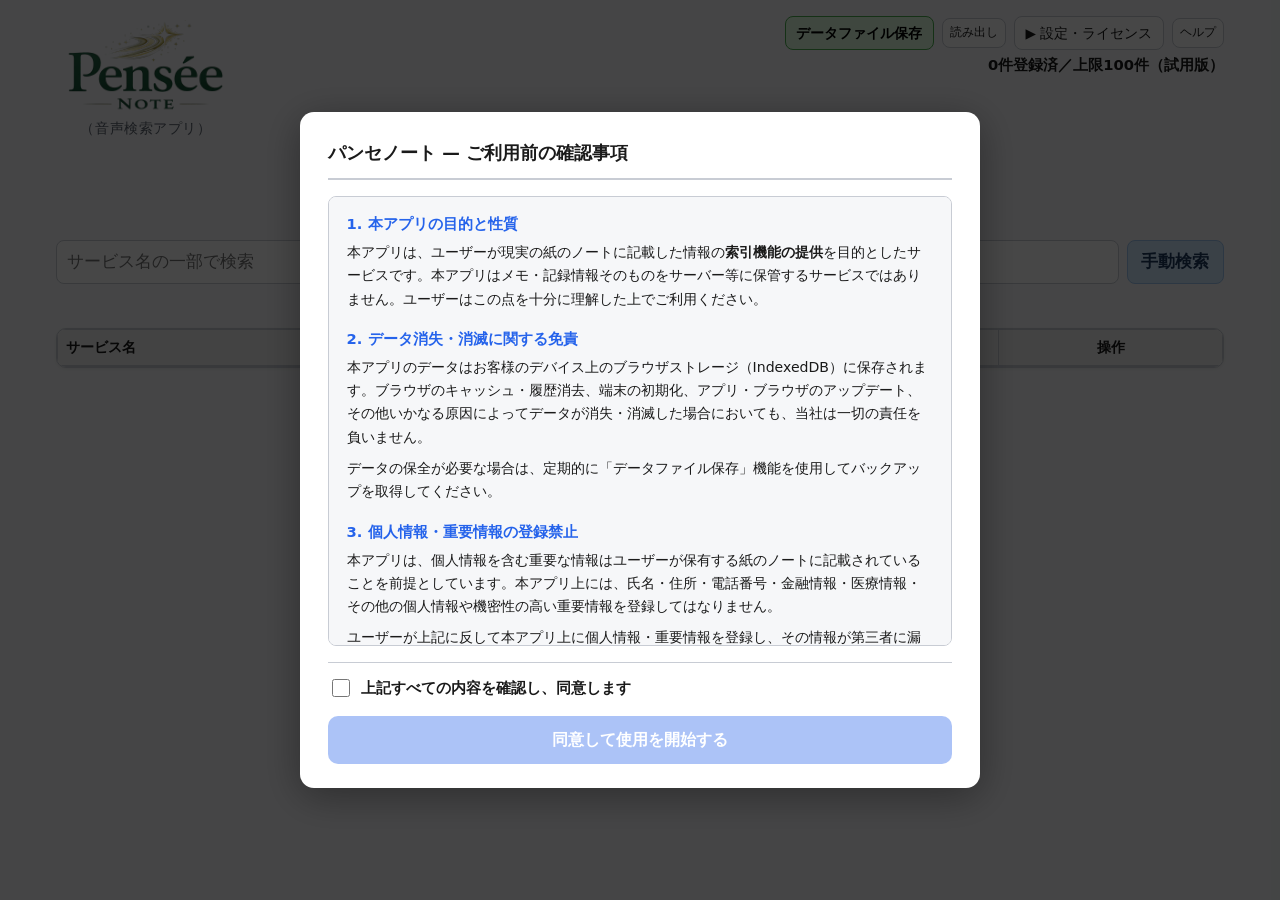
<file: index.html>
<!DOCTYPE html>
<html lang="ja">
  <head>
    <meta charset="utf-8" />
    <meta name="viewport" content="width=device-width, initial-scale=1" />
    <title>パンセノート — 音声検索アプリ</title>
    <meta
      name="description"
      content="紙ノートに書いた情報の索引を、音声と手入力で登録・検索します。"
    />
    <meta name="theme-color" content="#115e59" />
    <meta name="mobile-web-app-capable" content="yes" />
    <meta name="apple-mobile-web-app-capable" content="yes" />
    <meta name="apple-mobile-web-app-status-bar-style" content="default" />
    <meta name="apple-mobile-web-app-title" content="パンセノート" />
    <link rel="manifest" href="./manifest.webmanifest" />
    <link rel="icon" href="./img/icons/icon-192.png" sizes="192x192" />
    <link rel="apple-touch-icon" href="./img/icons/apple-touch-icon.png" />
    <link rel="stylesheet" href="css/app.css" />
  </head>
  <body>
    <div class="app-wrap">
      <input
        type="file"
        id="import-file"
        class="sr-only"
        accept="application/json,.json,application/zip,.zip"
        aria-hidden="true"
      />
      <input
        type="file"
        id="photo-file"
        class="sr-only"
        accept="image/*"
        aria-hidden="true"
      />

      <header class="app-header">
        <!-- 上段: ロゴ（左）＋ボタン群（右） -->
        <div class="header-top-row">
          <div class="app-logo-block">
            <img src="img/logo.svg" alt="パンセノート" class="app-logo" />
            <!-- PC用副題（ロゴ中央揃え） -->
            <p class="subtitle subtitle-desktop">（音声検索アプリ）</p>
          </div>
          <div class="header-right-block">
            <div class="header-data-actions">
              <button type="button" id="btn-export" class="sm-header btn-action-green">
                <span class="lbl-wide">データファイル保存</span><span class="lbl-narrow">データ保存</span>
              </button>
              <button type="button" id="btn-import-trigger" class="sm-header btn-header-import">
                <span class="lbl-wide">読み出し</span><span class="lbl-narrow">読出</span>
              </button>
              <span class="hdr-break" aria-hidden="true"></span>
              <div class="header-secondary-actions">
                <button type="button" id="btn-settings-toggle" class="sm-header">
                  ▶ 設定・ライセンス
                </button>
                <button type="button" id="btn-help" class="sm-header btn-header-import">
                  <span class="lbl-wide">ヘルプ</span><span class="lbl-narrow">ヘルプ</span>
                </button>
              </div>
            </div>
            <!-- PC用件数情報（ボタン下・右寄せ） -->
            <p class="plan-summary plan-summary-pc" id="plan-summary-line" aria-live="polite"></p>
          </div>
        </div>

        <!-- 副題＋件数情報行（タブレット・スマホ用） -->
        <div class="header-sub-row">
          <p class="subtitle subtitle-sp">（音声検索アプリ）</p>
          <p class="plan-summary plan-summary-sp" id="plan-summary-line-sp" aria-live="polite"></p>
        </div>

        <!-- 音声ボタン行（中央配置、ヘッダー最下部） -->
        <div class="voice-row">
          <button
            type="button"
            id="btn-voice-search"
            class="voice-lg voice-btn voice-btn-search"
          >
            <span class="voice-btn-inner">
              <span class="voice-btn-title-row">
                <span class="voice-btn-mic" aria-hidden="true">
                  <svg xmlns="http://www.w3.org/2000/svg" width="22" height="22" viewBox="0 0 24 24" fill="currentColor" focusable="false">
                    <path d="M12 14c1.66 0 3-1.34 3-3V5c0-1.66-1.34-3-3-3S9 3.34 9 5v6c0 1.66 1.34 3 3 3zm5-3c0 2.76-2.24 5-5 5s-5-2.24-5-5H5c0 3.53 2.61 6.43 6 6.92V21h2v-3.08c3.39-.49 6-3.39 6-6.92h-2z"/>
                  </svg>
                </span>
                <span class="voice-btn-title">音声検索</span>
              </span>
              <span class="voice-btn-sub">（サービス名の一部）</span>
            </span>
          </button>
          <button
            type="button"
            id="btn-voice-register"
            class="voice-lg voice-btn voice-btn-register"
          >
            <span class="voice-btn-inner">
              <span class="voice-btn-title-row">
                <span class="voice-btn-mic" aria-hidden="true">
                  <svg xmlns="http://www.w3.org/2000/svg" width="22" height="22" viewBox="0 0 24 24" fill="currentColor" focusable="false">
                    <path d="M12 14c1.66 0 3-1.34 3-3V5c0-1.66-1.34-3-3-3S9 3.34 9 5v6c0 1.66 1.34 3 3 3zm5-3c0 2.76-2.24 5-5 5s-5-2.24-5-5H5c0 3.53 2.61 6.43 6 6.92V21h2v-3.08c3.39-.49 6-3.39 6-6.92h-2z"/>
                  </svg>
                </span>
                <span class="voice-btn-title" id="voice-register-title">音声登録</span>
              </span>
              <span class="voice-btn-sub" id="voice-register-sub-primary">（サービス名）</span>
              <span class="voice-btn-sub" id="voice-register-sub-secondary">又は（●冊●頁・名前）</span>
            </span>
          </button>
        </div>
      </header>

      <div
        id="license-warning-banner"
        class="license-warning-banner"
        role="status"
        hidden
      ></div>

      <!-- メイン表示エリア（設定展開時は非表示） -->
      <div id="main-section">
        <div id="entry-limit-warning-inline" class="inline-warning" role="status" hidden></div>

        <div class="search-row">
          <label class="sr-only" for="manual-search">手動検索</label>
          <input
            type="search"
            id="manual-search"
            placeholder="サービス名の一部で検索"
            autocomplete="off"
          />
          <button type="button" id="btn-search" class="btn-action-green">
            手動検索
          </button>
        </div>
        <div id="search-meta" class="search-meta" aria-live="polite"></div>

        <div class="table-wrap">
          <table class="entries-table">
            <colgroup>
              <col class="col-title" />
              <col class="col-booknum" />
              <col class="col-actions" />
            </colgroup>
            <thead>
              <tr>
                <th scope="col" class="th-title">サービス名</th>
                <th scope="col" class="th-booknum">冊・頁</th>
                <th scope="col" class="th-actions">操作</th>
              </tr>
            </thead>
            <tbody id="entries-body"></tbody>
          </table>
        </div>
      </div>

      <!-- 設定・ライセンスパネル（設定ボタン押下時のみ表示） -->
      <div id="settings-panel" class="settings-panel" hidden>
        <div class="settings-panel-title">▼ 設定・ライセンス</div>
        <div class="settings-body">
          <div class="user-settings-section plan-up-section">
            <p class="user-settings-title">プランアップする</p>
            <div class="settings-action-row plan-up-action-row">
              <a
                href="https://hca02673-beep.github.io/#pricing"
                target="_blank"
                rel="noopener noreferrer"
                id="btn-plan-up"
                class="settings-link-button"
              >
                ▶ プランアップする
              </a>
              <p class="plan-up-note">・プランアップページに移ります。</p>
            </div>
            <div class="license-form">
              <label for="license-key-input">ライセンスキー <span id="license-activate-status" class="license-activate-status" hidden>ただいま認証中です。</span></label>
              <div class="license-form-row">
                <input
                  type="text"
                  id="license-key-input"
                  class="license-key-input"
                  placeholder="PN1-XXXX-XXXX-XXXX"
                  autocomplete="off"
                  spellcheck="false"
                />
                <button type="button" id="btn-license-activate" class="settings-license-btn">
                  認証する
                </button>
              </div>
            </div>
          </div>
          <div class="user-settings-section">
            <p class="user-settings-title">ユーザー設定</p>
            <label class="settings-check-row" for="setting-prefer-manual-register">
              <input type="checkbox" id="setting-prefer-manual-register" />
              <span>音声登録を使用しない（手動登録を使用する）</span>
            </label>
            <label class="settings-field-label" for="setting-speech-timeout">
              音声認識タイムアウト
            </label>
            <select id="setting-speech-timeout" class="settings-select">
              <option value="5000">5秒</option>
              <option value="10000">10秒</option>
            </select>
            <label class="settings-field-label settings-field-label-transfer" for="btn-device-transfer">
              他の端末とデータを受け渡しする
            </label>
            <div class="settings-action-row transfer-action-row">
              <button type="button" id="btn-device-transfer" class="settings-link-button">
                ▶ 他の端末とデータを受け渡しする
              </button>
            </div>
          </div>

          <hr class="settings-divider" />
          <button type="button" class="voice-log-toggle-btn" id="internal-settings-toggle-btn">▶ 内部情報・診断</button>
          <div class="voice-log-body" id="internal-settings-body" hidden>
            <p id="license-api-url-hint" class="settings-hint"></p>
            <p id="license-api-diagnostics" class="settings-hint" aria-live="polite"></p>
            <ul class="license-meta">
              <li>
                プラン: <span id="license-plan-detail">—</span>
              </li>
              <li>認証状態: <span id="license-status-label">—</span></li>
              <li>初回認証日時: <span id="license-activated-at">—</span></li>
              <li>最終サーバー確認: <span id="license-last-checked">—</span></li>
              <li>次回確認予定: <span id="license-next-check">—</span></li>
              <li>最終データ保存日時: <span id="last-backup-label">—</span></li>
              <li>最終保存ファイル: <span id="last-backup-path-label">—</span></li>
              <li>最終データ読込日時: <span id="last-import-at-label">—</span></li>
              <li>最終読込ファイル: <span id="last-import-path-label">—</span></li>
              <li>未保存の変更件数: <span id="unsaved-change-count-label">—</span></li>
              <li>最終保存推奨表示: <span id="last-backup-recommend-label">—</span></li>
              <li>利用規約同意日時: <span id="terms-accepted-at-label">—</span></li>
              <li>アプリセルフID: <span id="app-self-id-label">—</span></li>
              <li>利用回数: <span id="app-launch-count-label">—</span></li>
              <li>検索実施回数: <span id="search-count-label">—</span></li>
              <li>登録実施回数: <span id="register-count-label">—</span></li>
              <li>最終利用状況送信: <span id="last-usage-sent-at-label">—</span></li>
              <li>アプリ版: <span id="app-version-label">—</span> <span id="app-build-label" style="font-size:0.85em;color:var(--muted)"></span></li>
              <li>現在認識している表示領域: <span id="viewport-size-label">—</span></li>
            </ul>
            <div class="license-meta-action-row">
              <button type="button" id="btn-force-refresh" class="settings-license-btn">
                最新版を読み込み直す
              </button>
            </div>
          </div>

          <!-- 直近音声認識ログ（確認用） -->
          <hr class="settings-divider" />
          <button type="button" class="voice-log-toggle-btn" id="voice-log-toggle-btn">▶ 直近音声認識ログ（確認用）</button>
          <div class="voice-log-body" id="voice-log-body" hidden>
            <p class="settings-lead">音声検索・音声登録の直近10件について、生の認識結果と検索/解析結果を表示します。音声認識不調時の確認に使えます。</p>
            <div class="voice-log-actions">
              <button type="button" id="btn-voice-log-clear">ログを消去</button>
            </div>
            <div id="voice-log-list" class="voice-log-list" aria-live="polite"></div>
          </div>
        </div>
      </div>
    </div>

    <div
      id="orientation-lock-overlay"
      class="orientation-lock-overlay"
      hidden
      aria-modal="true"
      role="dialog"
      aria-labelledby="orientation-lock-title"
    >
      <div class="orientation-lock-box" role="document">
        <h2 id="orientation-lock-title" class="orientation-lock-title">縦向きでご利用ください</h2>
        <p class="orientation-lock-text">このアプリは縦固定です。端末を縦向きに戻してください。</p>
      </div>
    </div>

    <!-- 規約承認モーダル（未承認時のみ表示） -->
    <div id="terms-modal" class="terms-overlay" hidden aria-modal="true" role="dialog" aria-labelledby="terms-title">
      <div class="terms-box">
        <h2 id="terms-title" class="terms-title">パンセノート — ご利用前の確認事項</h2>
        <div class="terms-scroll" tabindex="0">

          <section class="terms-section">
            <h3>1. 本アプリの目的と性質</h3>
            <p>本アプリは、ユーザーが現実の紙のノートに記載した情報の<strong>索引機能の提供</strong>を目的としたサービスです。本アプリはメモ・記録情報そのものをサーバー等に保管するサービスではありません。ユーザーはこの点を十分に理解した上でご利用ください。</p>
          </section>

          <section class="terms-section">
            <h3>2. データ消失・消滅に関する免責</h3>
            <p>本アプリのデータはお客様のデバイス上のブラウザストレージ（IndexedDB）に保存されます。ブラウザのキャッシュ・履歴消去、端末の初期化、アプリ・ブラウザのアップデート、その他いかなる原因によってデータが消失・消滅した場合においても、当社は一切の責任を負いません。</p>
            <p>データの保全が必要な場合は、定期的に「データファイル保存」機能を使用してバックアップを取得してください。</p>
          </section>

          <section class="terms-section">
            <h3>3. 個人情報・重要情報の登録禁止</h3>
            <p>本アプリは、個人情報を含む重要な情報はユーザーが保有する紙のノートに記載されていることを前提としています。本アプリ上には、氏名・住所・電話番号・金融情報・医療情報・その他の個人情報や機密性の高い重要情報を登録してはなりません。</p>
            <p>ユーザーが上記に反して本アプリ上に個人情報・重要情報を登録し、その情報が第三者に漏洩した場合においても、当社は一切の責任を負いません。</p>
          </section>

          <section class="terms-section">
            <h3>4. 外部サービスとの通信</h3>
            <p>本アプリはライセンス認証および利用状況確認のため、インターネット経由で Google Apps Script と通信します。送信される情報には、ライセンスキー、アプリバージョン、端末識別の参考情報、利用規約同意日時、アプリセルフID、起動回数、検索回数、登録回数等の利用統計が含まれます。</p>
            <p>本文・メモ等の登録データそのものは送信対象に含めません。ただし、機密情報・個人情報は本アプリへ登録しない前提でご利用ください。</p>
          </section>

          <section class="terms-section">
            <h3>5. 動作環境の保証</h3>
            <p>本アプリはブラウザ上で動作するWebアプリケーションです。ブラウザの種類・バージョン・OS・デバイス環境によっては、一部機能（音声認識等）が正常に動作しない場合があります。当社は特定の環境での動作を保証しません。</p>
          </section>

          <section class="terms-section">
            <h3>6. サービスの変更・中断・終了</h3>
            <p>当社は、ユーザーへの事前通知なく、本アプリの機能の変更・追加・削除、およびサービスの中断・終了を行う場合があります。これにより生じたいかなる損害についても、当社は責任を負いません。</p>
          </section>

          <section class="terms-section">
            <h3>7. 本規約の改訂</h3>
            <p>当社は必要に応じて本規約を改訂することがあります。改訂が行われた場合、次回のアプリ起動時に改めて確認・同意を求めます。改訂後も本アプリを継続してご利用になる場合は、改訂後の規約に同意したものとみなします。</p>
          </section>

        </div><!-- /.terms-scroll -->

        <div class="terms-agree-row">
          <label class="terms-agree-label">
            <input type="checkbox" id="terms-agree-check" />
            <span>上記すべての内容を確認し、同意します</span>
          </label>
        </div>
        <button type="button" id="btn-terms-agree" class="terms-agree-btn" disabled>
          同意して使用を開始する
        </button>
      </div>
    </div><!-- /#terms-modal -->

    <div id="app-dialog" class="app-dialog-overlay" hidden aria-modal="true" role="dialog" aria-labelledby="app-dialog-message">
      <div class="app-dialog-box" role="document">
        <button type="button" id="app-dialog-close" class="mobile-edit-close-btn app-dialog-close-btn" aria-label="閉じる" hidden>✕</button>
        <p id="app-dialog-message" class="app-dialog-message"></p>
        <p id="app-dialog-detail" class="app-dialog-detail" hidden></p>
        <div id="app-dialog-sections" class="app-dialog-sections" hidden></div>
        <div class="app-dialog-actions">
          <button type="button" id="app-dialog-cancel" class="app-dialog-btn app-dialog-btn-secondary">キャンセル</button>
          <button type="button" id="app-dialog-ok" class="app-dialog-btn app-dialog-btn-primary">OK</button>
        </div>
      </div>
    </div><!-- /#app-dialog -->

    <div id="import-confirm-dialog" class="app-dialog-overlay" hidden aria-modal="true" role="dialog" aria-labelledby="import-confirm-title">
      <div class="app-dialog-box import-confirm-box" role="document">
        <h2 id="import-confirm-title" class="import-confirm-title">バックアップファイルを読み込みますか？</h2>
        <dl class="import-confirm-meta">
          <div class="import-confirm-meta-row">
            <dt>ファイル名</dt>
            <dd id="import-confirm-file-name">-</dd>
          </div>
          <div class="import-confirm-meta-row">
            <dt>登録データ件数</dt>
            <dd id="import-confirm-item-count">0件</dd>
          </div>
        </dl>
        <div id="import-confirm-mode-wrap" class="import-confirm-mode-wrap" hidden>
          <p class="import-confirm-mode-title">現在のパンセノートに登録データがあります。読み込み方法を選択してください。</p>
          <label class="import-confirm-option">
            <input type="radio" name="import-confirm-mode" value="append" checked />
            <span>追加して読み込む</span>
          </label>
          <label class="import-confirm-option">
            <input type="radio" name="import-confirm-mode" value="replace" />
            <span>既存データを破棄して上書きする</span>
          </label>
        </div>
        <p id="import-confirm-note" class="app-dialog-detail" hidden></p>
        <div class="app-dialog-actions">
          <button type="button" id="import-confirm-cancel" class="app-dialog-btn app-dialog-btn-secondary">キャンセル</button>
          <button type="button" id="import-confirm-ok" class="app-dialog-btn app-dialog-btn-primary">読み込む</button>
        </div>
      </div>
    </div><!-- /#import-confirm-dialog -->

    <div id="photo-viewer-overlay" class="photo-viewer-overlay" hidden aria-modal="true" role="dialog" aria-labelledby="photo-viewer-title">
      <div class="photo-viewer-box" role="document">
        <div class="photo-viewer-header">
          <h2 id="photo-viewer-title" class="photo-viewer-title">登録写真</h2>
          <button type="button" id="photo-viewer-close" class="app-dialog-btn app-dialog-btn-secondary">閉じる</button>
        </div>
        <div class="photo-viewer-body">
          <img id="photo-viewer-image" class="photo-viewer-image" alt="登録写真" />
        </div>
      </div>
    </div><!-- /#photo-viewer-overlay -->

    <div id="mobile-edit-sheet-overlay" class="mobile-edit-sheet-overlay" hidden aria-modal="true" role="dialog" aria-labelledby="mobile-edit-sheet-title">
      <div id="mobile-edit-sheet" class="mobile-edit-sheet" role="document">
        <div class="mobile-edit-sheet-header">
          <h2 id="mobile-edit-sheet-title" class="mobile-edit-sheet-title">データ編集</h2>
          <button type="button" id="mobile-edit-close" class="mobile-edit-close-btn" aria-label="閉じる">✕</button>
        </div>
        <div class="mobile-edit-sheet-body">
          <label class="mobile-edit-field">
            <span>サービス名</span>
            <textarea id="mobile-edit-title" rows="2" maxlength="100" placeholder="情報を入力（サービス名空欄のデータ登録はできません）..."></textarea>
          </label>
          <div class="mobile-edit-bookpage-row">
            <label class="mobile-edit-field">
              <span>冊目</span>
              <input type="text" id="mobile-edit-book" inputmode="numeric" maxlength="3" />
            </label>
            <label class="mobile-edit-field">
              <span>ページ</span>
              <input type="text" id="mobile-edit-page" inputmode="numeric" maxlength="3" />
            </label>
          </div>
          <div class="mobile-edit-field memo-photo-field">
            <span>メモ</span>
            <div class="memo-photo-layout">
              <textarea id="mobile-edit-memo" class="memo-photo-textarea" rows="5" maxlength="500" placeholder="メモを入力（登録ボタンで確定）..."></textarea>
              <div id="mobile-edit-photo-slot" hidden></div>
            </div>
          </div>
        </div>
        <div class="mobile-edit-sheet-actions">
          <button type="button" id="mobile-edit-ai" class="app-dialog-btn app-dialog-btn-secondary">AIで調べる</button>
          <button type="button" id="mobile-edit-save" class="app-dialog-btn app-dialog-btn-primary">登録</button>
          <button type="button" id="mobile-edit-delete" class="app-dialog-btn app-dialog-btn-danger">削除</button>
        </div>
      </div>
    </div><!-- /#mobile-edit-sheet -->

    <div id="ai-lookup-overlay" class="ai-lookup-overlay" hidden aria-modal="true" role="dialog" aria-labelledby="ai-lookup-title">
      <div class="ai-lookup-dialog" role="document">
        <div class="ai-lookup-header">
          <h2 id="ai-lookup-title" class="ai-lookup-title">AIで調べる</h2>
          <button type="button" id="ai-lookup-close" class="mobile-edit-close-btn" aria-label="閉じる">✕</button>
        </div>
        <div class="ai-lookup-body">
          <label class="ai-lookup-field">
            <span>検索結果</span>
            <textarea id="ai-lookup-base-text" rows="3" maxlength="1000" placeholder="検索結果を入力"></textarea>
          </label>
          <label class="ai-lookup-field">
            <span>調べたい内容の種類</span>
            <select id="ai-lookup-category"></select>
          </label>
          <label class="ai-lookup-field">
            <span>定型文</span>
            <select id="ai-lookup-template"></select>
          </label>
          <label class="ai-lookup-field">
            <span>知りたいこと</span>
            <textarea id="ai-lookup-user-text" rows="3" maxlength="500" placeholder=""></textarea>
          </label>
        </div>
        <div class="ai-lookup-actions">
          <button type="button" id="ai-lookup-search" class="app-dialog-btn app-dialog-btn-primary">AIで調べる（外部ブラウザでの検索画面に移ります）</button>
        </div>
      </div>
    </div><!-- /#ai-lookup-overlay -->

    <div id="device-transfer-overlay" class="device-transfer-overlay" hidden aria-modal="true" role="dialog" aria-labelledby="device-transfer-title">
      <div class="device-transfer-dialog" role="document">
        <div class="device-transfer-header">
          <h2 id="device-transfer-title" class="device-transfer-title">他の端末とデータを受け渡しする</h2>
          <button type="button" id="device-transfer-close" class="mobile-edit-close-btn" aria-label="閉じる">✕</button>
        </div>
        <div class="device-transfer-body">
          <p class="device-transfer-lead">
            最上部のボタンを使って保存したデータファイルを、他の端末で読み出せば、他の端末との間で、登録データを共有することが出来ます。<br />
            他の端末への保存データファイルの受け渡し方が解らない方は、以下の手順に従って、データファイルの送受信を試みてください。
          </p>
          <p class="device-transfer-lead">
            Windows・Androidスマホ・タブレット同士、または iPhone・iPad・Mac 同士でのファイル受け渡しを案内します。<br />
            Android・WindowsではQuick Share、iPhone・iPad・MacではAirDropを使います。
          </p>

          <div class="device-transfer-case-block">
            <p class="device-transfer-case-title">今から行う作業を選んでください。</p>
            <div class="device-transfer-case-tabs device-transfer-mode-tabs" role="tablist" aria-label="送受信の選択">
              <button type="button" class="device-transfer-case-tab" id="device-transfer-mode-send" data-transfer-mode="send" role="tab" aria-selected="false">
                データファイルを送る
              </button>
              <button type="button" class="device-transfer-case-tab" id="device-transfer-mode-receive" data-transfer-mode="receive" role="tab" aria-selected="false">
                データファイルを受け取る
              </button>
            </div>
          </div>

          <div class="device-transfer-case-block">
            <p class="device-transfer-case-title">現在、ご使用中の端末を選んでください。</p>
            <div class="device-transfer-case-tabs device-transfer-device-tabs" role="tablist" aria-label="端末の選択">
              <button type="button" class="device-transfer-case-tab" id="device-transfer-device-android" data-transfer-device="android" role="tab" aria-selected="false">
                Androidスマホ・タブレット
              </button>
              <button type="button" class="device-transfer-case-tab" id="device-transfer-device-windows" data-transfer-device="windows" role="tab" aria-selected="false">
                Windows 機器
              </button>
              <button type="button" class="device-transfer-case-tab" id="device-transfer-device-iphoneipad" data-transfer-device="iphoneipad" role="tab" aria-selected="false">
                iPhone・iPad
              </button>
              <button type="button" class="device-transfer-case-tab" id="device-transfer-device-mac" data-transfer-device="mac" role="tab" aria-selected="false">
                Mac
              </button>
            </div>
            <div class="device-transfer-case-panel" id="device-transfer-case-panel" role="tabpanel">
              <h3 id="device-transfer-case-panel-title" class="device-transfer-case-panel-title">送受信と端末を選んでください</h3>
              <p id="device-transfer-case-panel-text" class="device-transfer-case-panel-text"></p>
            </div>
          </div>

          <div class="device-transfer-actions">
            <button type="button" id="device-transfer-run" class="app-dialog-btn device-transfer-main-btn" disabled>
              この内容で進む
            </button>
            <button type="button" id="device-transfer-ai" class="app-dialog-btn btn-action-ai" disabled>
              うまくいかない時は AIで調べる
            </button>
          </div>

          <div id="device-transfer-result" class="device-transfer-result" hidden>
            <p class="device-transfer-result-title">今回送るファイル</p>
            <dl class="device-transfer-result-meta">
              <div class="device-transfer-result-row">
                <dt>ファイル名</dt>
                <dd id="device-transfer-result-name">—</dd>
              </div>
              <div class="device-transfer-result-row">
                <dt>保存場所</dt>
                <dd id="device-transfer-result-location">—</dd>
              </div>
              <div class="device-transfer-result-row">
                <dt>作成日時</dt>
                <dd id="device-transfer-result-created-at">—</dd>
              </div>
              <div class="device-transfer-result-row">
                <dt>次の操作</dt>
                <dd id="device-transfer-result-next-step">—</dd>
              </div>
            </dl>
          </div>

          <p class="device-transfer-caution">
            送信先の端末に登録データを送ります。送信先の端末をよくご確認の上実行してください。
          </p>
        </div>
      </div>
    </div><!-- /#device-transfer-overlay -->

    <div id="toast" role="status" aria-live="polite"></div>

    <script src="js/config.js"></script>
    <script src="vendor/jszip.min.js"></script>
    <script src="js/license.js"></script>
    <script src="js/usage.js"></script>
    <script src="js/normalize.js"></script>
    <script src="js/db.js"></script>
    <script src="js/image.js"></script>
    <script src="js/voice.js"></script>
    <script>
      (function () {
        "use strict";
        if (!("serviceWorker" in navigator)) return;
        var C = window.PANSEE_CONFIG;
        if (!C || typeof C.getServiceWorkerUrl !== "function") return;
        window.addEventListener("load", function () {
          navigator.serviceWorker
            .register(C.getServiceWorkerUrl(), { scope: C.getBasePath() })
            .catch(function (err) {
              console.warn("Service worker registration failed:", err);
            });
        });
      })();
    </script>
    <script src="js/app.js"></script>
    <script>
      (function () {
        "use strict";

        function getBasePath() {
          var C = window.PANSEE_CONFIG;
          if (C && typeof C.getBasePath === "function") {
            return C.getBasePath();
          }
          return "/";
        }

        function fallbackForceRefresh() {
          if (!navigator.onLine) {
            window.alert("オンライン時のみ実行できます。");
            return;
          }
          if (!window.confirm("最新版を読み込み直しますか？\n保存していない変更がある場合は、先にデータ保存を行ってください。")) {
            return;
          }

          var scope = getBasePath();
          var reloaded = false;
          function reloadOnce() {
            if (reloaded) return;
            reloaded = true;
            window.location.replace(scope + "?refresh=" + Date.now());
          }

          if (!("serviceWorker" in navigator) || typeof caches === "undefined") {
            reloadOnce();
            return;
          }

          navigator.serviceWorker.getRegistration(scope).then(function (reg) {
            if (!reg) return null;
            return reg.update().catch(function () {
              return reg;
            }).then(function () {
              return navigator.serviceWorker.getRegistration(scope).catch(function () {
                return reg;
              });
            });
          }).then(function (reg) {
            return caches.keys().then(function (keys) {
              return Promise.all(
                keys.map(function (key) {
                  if (String(key).indexOf("panseenote-") !== 0) return Promise.resolve();
                  return caches.delete(key);
                })
              ).then(function () {
                return reg;
              });
            });
          }).then(function (reg) {
            navigator.serviceWorker.addEventListener("controllerchange", reloadOnce, { once: true });
            if (reg && reg.waiting) {
              reg.waiting.postMessage("skip-waiting");
              window.setTimeout(reloadOnce, 1500);
              return;
            }
            if (reg && reg.installing) {
              reg.installing.addEventListener("statechange", function () {
                if (reg.waiting) {
                  reg.waiting.postMessage("skip-waiting");
                }
              });
              window.setTimeout(reloadOnce, 1800);
              return;
            }
            reloadOnce();
          }).catch(function (err) {
            console.error("Fallback force refresh failed:", err);
            window.alert("最新版の読み込み直しに失敗しました。通信状況をご確認ください。");
          });
        }

        document.addEventListener("click", function (ev) {
          var target = ev.target;
          if (!(target instanceof Element)) return;
          var btn = target.closest("#btn-force-refresh");
          if (!btn || ev.defaultPrevented) return;
          if (typeof window.PANSEE_forceRefreshApp === "function") {
            return;
          }
          ev.preventDefault();
          fallbackForceRefresh();
        });
      })();
    </script>
  </body>
</html>
</file>
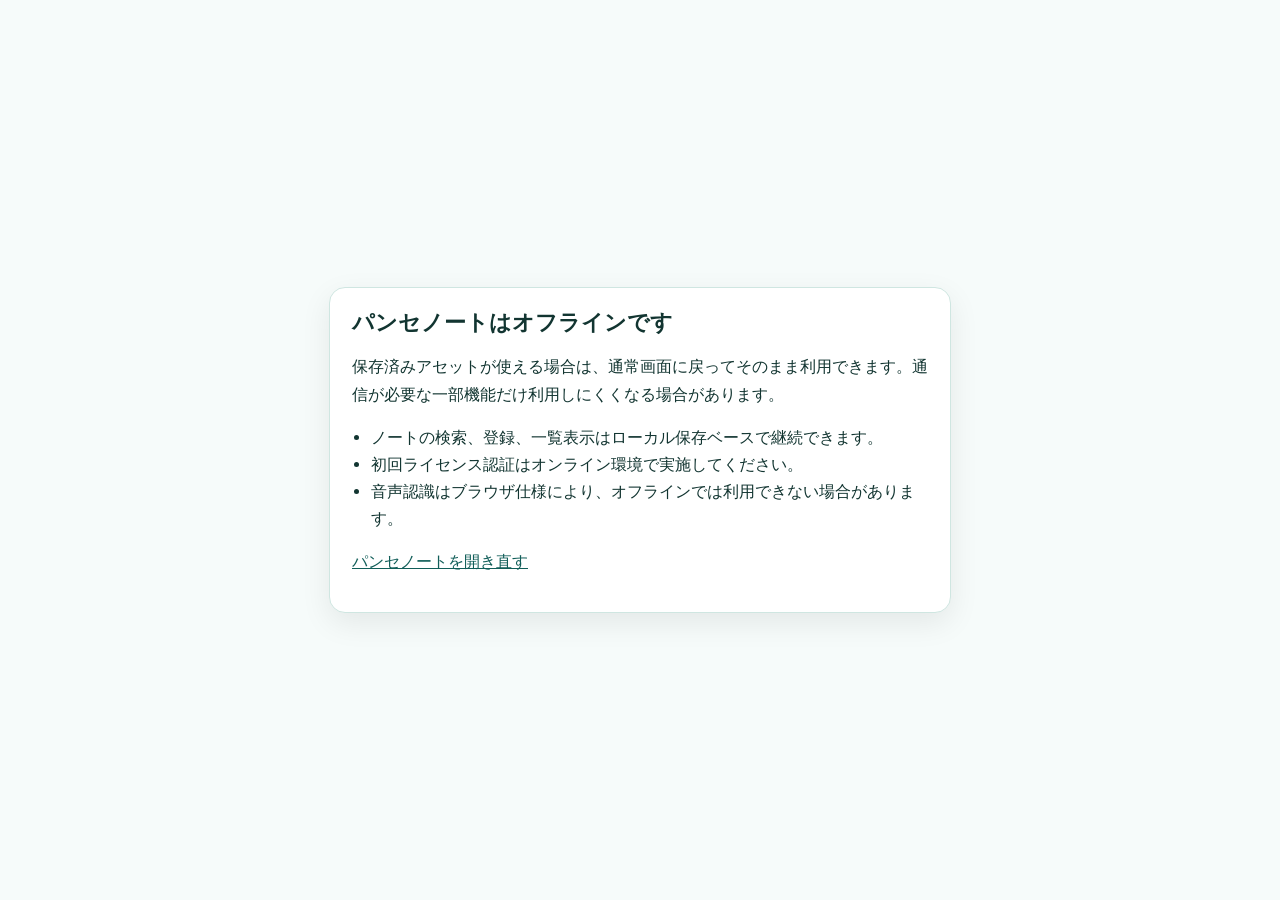
<file: offline.html>
<!DOCTYPE html>
<html lang="ja">
  <head>
    <meta charset="utf-8" />
    <meta name="viewport" content="width=device-width, initial-scale=1" />
    <meta name="theme-color" content="#115e59" />
    <title>パンセノート - オフライン</title>
    <style>
      :root {
        color-scheme: light dark;
        --bg: #f6fbfa;
        --fg: #123531;
        --card: #ffffff;
        --border: #cfe6e1;
        --accent: #115e59;
      }

      @media (prefers-color-scheme: dark) {
        :root {
          --bg: #0d1f1d;
          --fg: #edf7f4;
          --card: #123531;
          --border: #2f5d58;
          --accent: #6dd1c5;
        }
      }

      body {
        margin: 0;
        min-height: 100vh;
        font-family: system-ui, sans-serif;
        background: var(--bg);
        color: var(--fg);
        display: grid;
        place-items: center;
        padding: 1.5rem;
        box-sizing: border-box;
      }

      main {
        width: min(100%, 36rem);
        background: var(--card);
        border: 1px solid var(--border);
        border-radius: 16px;
        padding: 1.25rem 1.35rem;
        box-shadow: 0 10px 30px rgba(0, 0, 0, 0.08);
      }

      h1 {
        margin-top: 0;
        margin-bottom: 0.75rem;
        font-size: 1.35rem;
      }

      p,
      li {
        line-height: 1.7;
      }

      ul {
        padding-left: 1.2rem;
      }

      a {
        color: var(--accent);
      }
    </style>
  </head>
  <body>
    <main>
      <h1>パンセノートはオフラインです</h1>
      <p>保存済みアセットが使える場合は、通常画面に戻ってそのまま利用できます。通信が必要な一部機能だけ利用しにくくなる場合があります。</p>
      <ul>
        <li>ノートの検索、登録、一覧表示はローカル保存ベースで継続できます。</li>
        <li>初回ライセンス認証はオンライン環境で実施してください。</li>
        <li>音声認識はブラウザ仕様により、オフラインでは利用できない場合があります。</li>
      </ul>
      <p><a href="./">パンセノートを開き直す</a></p>
    </main>
  </body>
</html>
</file>
<file: css/app.css>
/* パンセノート — 標準的な読みやすさ優先のスタイル */

:root {
  color-scheme: light dark;
  --bg: #f6f7f9;
  --fg: #1a1a1a;
  --card: #ffffff;
  --border: #c8ccd4;
  --accent: #2563eb;
  --accent-hover: #1d4ed8;
  --danger: #b91c1c;
  --muted: #5c6370;
  --voice-pastel-search-bg: #cfe8ff;
  --voice-pastel-search-border: #9ec5f0;
  --voice-pastel-search-fg: #1e3a5f;
  --voice-pastel-register-bg: #fff3bf;
  --voice-pastel-register-border: #e8d48b;
  --voice-pastel-register-fg: #5c4a1a;
  --btn-save-green: #e1ffe1;
  --btn-save-green-hover: #d4f6d4;
  --btn-save-green-border: #4caf50;
  --btn-save-green-fg: #000000;
  --btn-delete-red: #ffcdcd;
  --btn-delete-red-hover: #ffc1c1;
  --btn-delete-red-border: #ff5050;
  --btn-delete-red-fg: #000000;
  --form-input-large: 1.05rem;
  --floating-ui-top: 8.5rem;
  font-family: system-ui, -apple-system, "Segoe UI", Roboto, "Hiragino Sans",
    "Noto Sans JP", sans-serif;
  line-height: 1.5;
}

@media (prefers-color-scheme: dark) {
  :root {
    --bg: #121418;
    --fg: #eef0f4;
    --card: #1c1f26;
    --border: #3d4453;
    --accent: #60a5fa;
    --accent-hover: #93c5fd;
    --danger: #f87171;
    --muted: #a8b0c0;
    --voice-pastel-search-bg: #1a3a52;
    --voice-pastel-search-border: #3d6a8a;
    --voice-pastel-search-fg: #dbeafe;
    --voice-pastel-register-bg: #4a4420;
    --voice-pastel-register-border: #8a7a40;
    --voice-pastel-register-fg: #fef3c7;
  }
}

* {
  box-sizing: border-box;
}

body {
  margin: 0;
  background: var(--bg);
  color: var(--fg);
}

body.orientation-locked {
  overflow: hidden;
}

.orientation-lock-overlay {
  position: fixed;
  inset: 0;
  z-index: 6000;
  display: none;
  align-items: center;
  justify-content: center;
  padding: 1.25rem;
  background: rgba(15, 23, 42, 0.9);
}

body.orientation-locked .orientation-lock-overlay {
  display: flex;
}

.orientation-lock-box {
  width: min(100%, 24rem);
  padding: 1.25rem 1rem;
  border-radius: 14px;
  background: var(--card);
  color: var(--fg);
  text-align: center;
  box-shadow: 0 8px 24px rgba(0, 0, 0, 0.24);
}

.orientation-lock-title {
  margin: 0 0 0.5rem;
  font-size: 1.1rem;
}

.orientation-lock-text {
  margin: 0;
  color: var(--muted);
  font-size: 0.95rem;
  line-height: 1.6;
}

.app-wrap {
  max-width: 1200px;
  margin: 0 auto;
  padding: 1rem 1rem 3rem;
}

/* ======================================================
   ヘッダー — 基本（PC / 768px 以上）
   ====================================================== */

.app-header {
  margin-bottom: 0.5rem;
}

/* 上段: ロゴ（左）＋ボタン群（右） */
.header-top-row {
  display: flex;
  align-items: flex-start;
  gap: 0.5rem 0.75rem;
}

/* ロゴブロック: 画像と副題（PC用）を縦に並べ、中央揃え */
.app-logo-block {
  flex-shrink: 0;
  display: flex;
  flex-direction: column;
  align-items: center;
}

.app-logo {
  height: 100px;
  width: auto;
  display: block;
}

/* 副題 */
.subtitle {
  margin: 0.15rem 0 0;
  color: var(--muted);
  font-size: 0.88rem;
  letter-spacing: 0.04em;
  text-align: center;
}

/* PC: ロゴブロック内副題を表示 */
.subtitle-desktop { display: block; }
/* SP/タブレット: header-sub-row 内副題（デフォルト非表示） */
.subtitle-sp      { display: none; }

/* 右ブロック */
.header-right-block {
  display: flex;
  flex-direction: column;
  align-items: flex-end;
  gap: 0.3rem;
  margin-left: auto;
}

/* データ操作ボタン群 */
.header-data-actions {
  display: flex;
  flex-wrap: wrap;
  gap: 0.5rem;
  justify-content: flex-end;
  align-items: center;
}

.header-secondary-actions {
  display: flex;
  gap: 0.5rem;
  align-items: center;
}

/* flex break: デフォルト非表示（スマホで設定ボタンを次行に押し出す） */
.hdr-break {
  display: none;
  flex-basis: 100%;
  height: 0;
}

/* ボタンラベル切替（PC/タブレット=フル、スマホ=短縮） */
.lbl-narrow { display: none;   }
.lbl-wide   { display: inline; }

/* 件数情報 */
.plan-summary {
  margin: 0;
  text-align: right;
  font-size: 0.92rem;
  font-weight: 600;
  color: var(--fg);
  white-space: nowrap;
}

/* PC用: 右ブロック内（デフォルト表示） */
.plan-summary-pc { display: block; }
/* SP/タブレット用: header-sub-row 内（デフォルト非表示） */
.plan-summary-sp { display: none; }

/* スマホ向け小フォント日本語ラベル（ps-j） */
.ps-j {
  font-size: 0.72em;
  font-weight: normal;
}

button.sm-header {
  padding: 0.35rem 0.65rem;
  font-size: 0.85rem;
}

/* 設定パネル表示中: メインへ戻る（薄い青背景・文字は黒） */
#btn-settings-toggle.btn-settings-home {
  background: #cfe7ff;
  border-color: #9ec5f0;
  color: #000000;
}

#btn-settings-toggle.btn-settings-home:hover {
  background: #b8d9f7;
  border-color: var(--accent);
}

button.btn-header-import {
  padding: 0.3rem 0.45rem;
  font-size: 0.78rem;
  white-space: nowrap;
}

/* 副題＋件数情報行（PC では非表示） */
.header-sub-row {
  display: none;
}

/* 音声ボタン行（常に中央配置、ヘッダー最下部） */
.voice-row {
  display: flex;
  flex-wrap: wrap;
  gap: 0.75rem;
  margin-top: 0.5rem;
  justify-content: center;
  align-items: stretch;
}

/* ======================================================
   タブレット・スマホ寄り（880px 以下）
   ====================================================== */
@media (max-width: 880px) {
  /* 副題を sub-row へ切替 */
  .subtitle-desktop { display: none; }
  .subtitle-sp      { display: block; }

  /* 件数情報を sub-row へ切替 */
  .plan-summary-pc { display: none; }
  .plan-summary-sp { display: block; }

  /* 副題（左）＋件数情報（右）を1行に */
  .header-sub-row {
    display: flex;
    align-items: baseline;
    justify-content: space-between;
    gap: 0.5rem;
    margin-top: 0.2rem;
  }

  .header-sub-row .subtitle-sp {
    margin: 0;
    text-align: left;
    flex-shrink: 0;
  }

  .header-sub-row .plan-summary-sp {
    flex: 1 1 0;
    min-width: 0;
    overflow: hidden;
    white-space: nowrap;
    text-align: right;
    font-size: 0.85rem;
  }
}

.inline-warning {
  margin: -0.35rem 0 0.75rem;
  color: var(--danger);
  font-size: 0.92rem;
  font-weight: 600;
}

button {
  font: inherit;
  cursor: pointer;
  border-radius: 8px;
  border: 1px solid var(--border);
  background: var(--card);
  color: var(--fg);
  padding: 0.45rem 0.85rem;
}

button:focus-visible {
  outline: 2px solid var(--accent);
  outline-offset: 2px;
}

button.primary,
a.primary {
  background: var(--accent);
  border-color: var(--accent);
  color: #fff;
}

button.primary:hover,
a.primary:hover {
  background: var(--accent-hover);
  border-color: var(--accent-hover);
}

button.btn-action-green {
  background: var(--btn-save-green);
  border-color: var(--btn-save-green-border);
  color: var(--btn-save-green-fg);
  font-weight: 700;
}

button.btn-action-green:hover:not(:disabled) {
  background: var(--btn-save-green-hover);
  border-color: var(--btn-save-green-border);
  color: var(--btn-save-green-fg);
}

button.btn-action-green:focus-visible {
  outline: 2px solid var(--btn-save-green-border);
  outline-offset: 2px;
}

button.btn-action-green:disabled {
  background: #E3E3E3;
  border-color: #E3E3E3;
  color: #C1C1C1;
  cursor: not-allowed;
  opacity: 1;
}

button.btn-action-delete {
  background: var(--btn-delete-red);
  border-color: var(--btn-delete-red-border);
  color: var(--btn-delete-red-fg);
}

button.btn-action-delete:hover {
  background: var(--btn-delete-red-hover);
  border-color: var(--btn-delete-red-border);
  color: var(--btn-delete-red-fg);
}

button.btn-action-delete:focus-visible {
  outline: 2px solid var(--btn-delete-red-border);
  outline-offset: 2px;
}
button.btn-action-delete:disabled {
  background: #ccc;
  border-color: #ccc;
  color: #888;
  cursor: not-allowed;
  opacity: 0.55;
}

button.voice-lg {
  min-height: 4rem;
  min-width: 0;
  max-width: 16rem;
  flex: 0 0 auto;
  width: auto;
  padding: 0.55rem 0.85rem;
  font-size: 1rem;
  font-weight: 600;
  display: flex;
  align-items: flex-start;
  justify-content: flex-start;
  box-shadow: 0 2px 6px rgba(0, 0, 0, 0.08);
  white-space: normal;
}

button.voice-btn {
  border-radius: 6px;
  border-width: 2px;
  white-space: normal;
}

/* 案A: マイクをタイトル行に統合、サブテキストはボタン全幅 */
.voice-btn-inner {
  display: flex;
  flex-direction: column;
  align-items: flex-start;
  text-align: left;
  gap: 0.15rem;
}

.voice-btn-title-row {
  display: flex;
  align-items: center;
  gap: 0.4rem;
}

.voice-btn-mic {
  flex-shrink: 0;
  display: flex;
  align-items: center;
  opacity: 0.85;
}

.voice-btn-mic svg {
  display: block;
}

.voice-btn-title {
  font-size: 1.05rem;
  font-weight: 700;
  white-space: nowrap;
}

/* 音声検索ボタンのタイトルはやや大きく */
button.voice-btn-search .voice-btn-title {
  font-size: 1.15rem;
}

.voice-btn-sub {
  font-size: 0.8rem;
  font-weight: 600;
  opacity: 0.9;
  display: block;
  line-height: 1.3;
  white-space: nowrap;
}

#voice-register-sub-primary,
#voice-register-sub-secondary {
  width: 100%;
  text-align: center;
}

#voice-register-sub-secondary {
  min-height: 1.3em;
}

button.voice-btn-search {
  background: var(--voice-pastel-search-bg);
  border-color: var(--voice-pastel-search-border);
  color: var(--voice-pastel-search-fg);
}

button.voice-btn-search:hover {
  filter: brightness(0.97);
}

button.voice-btn-register {
  background: var(--voice-pastel-register-bg);
  border-color: var(--voice-pastel-register-border);
  color: var(--voice-pastel-register-fg);
}

button.voice-btn-register:hover {
  filter: brightness(0.97);
}

button.danger {
  color: var(--danger);
  border-color: var(--danger);
}

.search-row {
  display: flex;
  flex-wrap: wrap;
  gap: 0.5rem;
  margin-bottom: 0.5rem;
}

#manual-search {
  flex: 1 1 220px;
  min-width: 0;
  font: inherit;
  font-size: var(--form-input-large);
  padding: 0.5rem 0.65rem;
  border-radius: 8px;
  border: 1px solid var(--border);
  background: var(--card);
  color: var(--fg);
}

#btn-search {
  font-size: var(--form-input-large);
  font-weight: 600;
  padding: 0.5rem 0.85rem;
  background: var(--voice-pastel-search-bg);
  border-color: var(--voice-pastel-search-border);
  color: var(--voice-pastel-search-fg);
}

#btn-search:hover {
  filter: brightness(0.97);
}

.search-meta {
  min-height: 1.5rem;
  font-size: 0.9rem;
  color: var(--muted);
  margin-bottom: 0.75rem;
}

.search-meta.has-result {
  color: #c0392b;
  font-weight: 700;
  font-size: 0.97rem;
}

@media (prefers-color-scheme: dark) {
  .search-meta.has-result {
    color: #f87171;
  }
}

.table-wrap {
  overflow-x: hidden;
  border: 1px solid var(--border);
  border-radius: 10px;
  background: var(--card);
  box-shadow: 0 1px 3px rgba(0, 0, 0, 0.06);
}

table.entries-table {
  width: 100%;
  min-width: 0;
  border-collapse: collapse;
  font-size: 0.9rem;
  table-layout: fixed;
  border: 1px solid var(--border);
}

.entries-table col.col-title {
  width: auto;
  min-width: 0;
}

.entries-table col.col-booknum {
  width: 8rem;
}

.entries-table col.col-actions {
  width: 14rem;
  min-width: 14rem;
}

table.entries-table.voice-register-mode col.col-actions {
  width: 12rem;
  min-width: 12rem;
}

th,
td {
  border: 1px solid var(--border);
  padding: 0.45rem 0.5rem;
  vertical-align: middle;
}

.entries-table thead th {
  border-bottom: 2px solid var(--border);
}

th {
  text-align: left;
  background: rgba(0, 0, 0, 0.055);
  white-space: nowrap;
}

.entries-table th.th-booknum {
  text-align: center;
}

.entries-table th.th-title {
  text-align: left;
}

.entries-table th.th-actions {
  text-align: center;
}

.entries-table tr.row-tappable {
  cursor: pointer;
}

@media (prefers-color-scheme: dark) {
  th {
    background: rgba(255, 255, 255, 0.04);
  }
}

.entries-table tbody tr:nth-child(even) {
  background: rgba(0, 0, 0, 0.028);
}

@media (prefers-color-scheme: dark) {
  .entries-table tbody tr:nth-child(even) {
    background: rgba(255, 255, 255, 0.04);
  }
}

td input.inline {
  width: 100%;
  min-width: 0;
  font: inherit;
  padding: 0.25rem 0.35rem;
  border-radius: 6px;
  border: 1px solid var(--border);
  background: var(--card);
  color: inherit;
}

td textarea.inline {
  width: 100%;
  min-width: 0;
  font: inherit;
  padding: 0.25rem 0.35rem;
  border-radius: 6px;
  border: 1px solid var(--border);
  background: var(--card);
  color: inherit;
  box-sizing: border-box;
}

.entries-table td.col-title input.inline {
  font-size: var(--form-input-large);
}

.entries-table td.col-title textarea.inline {
  font-size: var(--form-input-large);
}

.title-display-readonly {
  width: 100%;
  min-width: 0;
  padding: 0.35rem 0.4rem;
  border-radius: 6px;
  border: 1px solid var(--border);
  background: var(--card);
  color: inherit;
  font-size: var(--form-input-large);
  line-height: 1.35;
  display: -webkit-box;
  -webkit-box-orient: vertical;
  -webkit-line-clamp: 2;
  overflow: hidden;
  white-space: normal;
  word-break: break-word;
}

.title-display-row {
  display: flex;
  align-items: center;
  gap: 0.3rem;
  min-width: 0;
}

.title-display-row .title-display-readonly {
  flex: 1 1 auto;
}

.title-cell {
  display: flex;
  align-items: flex-start;
  gap: 0.35rem;
  min-width: 0;
}

.title-cell input.inline,
.title-cell textarea.inline {
  flex: 1 1 auto;
  width: auto;
  min-width: 0;
}

.title-cell textarea.desktop-title-textarea {
  line-height: 1.35;
  resize: none;
}

.memo-indicator {
  flex: 0 0 auto;
  display: inline-flex;
  align-items: center;
  justify-content: center;
  min-width: 2.35rem;
  padding: 0.1rem 0.35rem;
  border-radius: 4px;
  background: #dbeafe;
  color: #3b82f6;
  font-size: 0.72rem;
  font-weight: 700;
  line-height: 1.2;
  white-space: nowrap;
}

.memo-indicator.is-hidden {
  visibility: hidden;
}

.title-cell .row-memo {
  flex: 0 0 auto;
  margin: 0;
}

.title-cell .btn-memo {
  width: 3.8rem;
  min-width: 3.8rem;
  max-width: 3.8rem;
}

/* 冊目・頁 統合セル */
td.col-booknum {
  text-align: center;
  padding: 0.2rem 0.3rem;
}

.booknum-wrap {
  display: flex;
  flex-direction: row;
  gap: 0.3rem;
  justify-content: center;
  align-items: center;
}

.booknum-wrap input.inline-num {
  width: 3rem;
  max-width: 3rem;
  min-width: 0;
  text-align: center;
  font-size: var(--form-input-large);
  font-variant-numeric: tabular-nums;
  display: block;
  margin: 0;
}

.readonly-box {
  display: block;
  width: 3rem;
  max-width: 3rem;
  min-width: 0;
  min-height: 1.9rem;
  text-align: center;
  font-size: var(--form-input-large);
  font-variant-numeric: tabular-nums;
  line-height: 1.2;
  padding: 0.25rem 0.1rem;
  border-radius: 6px;
  border: 1px solid var(--border);
  background: var(--card);
  color: inherit;
  box-sizing: border-box;
}

.readonly-box:empty::before {
  content: "\00a0";
}

td.col-title {
  width: auto;
  min-width: 16.8rem;
}

td.readonly {
  color: var(--muted);
  white-space: nowrap;
}

.actions {
  text-align: center;
  white-space: nowrap;
}

.actions button {
  margin: 0.15rem;
  vertical-align: middle;
}

.entries-table td.col-actions {
  white-space: nowrap;
  width: 14rem;
  min-width: 14rem;
  max-width: 14rem;
  box-sizing: border-box;
  vertical-align: middle;
}

.entries-table td.col-actions.voice-register-actions {
  width: 12rem;
  min-width: 12rem;
  max-width: 12rem;
}

/* メモボタン */
button.btn-memo {
  background: #ffffff;
  border-color: var(--border);
  color: #000000;
}

button.btn-memo.has-memo {
  background: #CFE7FF;
}

button.btn-memo:hover {
  border-color: var(--accent);
}

button.btn-memo.memo-active {
  border-color: var(--accent);
  font-weight: 700;
}

button.btn-action-ai {
  background: #dbeafe;
  border-color: #93c5fd;
  color: #1d4ed8;
}

.entries-table td.col-actions .row-ai-search {
  font-size: 0.75rem;
  font-weight: 400;
  padding: 0.25rem 0.35rem;
}

.entries-table td.col-actions .row-delete {
  font-size: 0.85rem;
  font-weight: 400;
  padding: 0.35rem 0.45rem;
  margin-right: 0.4rem;
}

button.btn-action-ai:hover {
  background: #bfdbfe;
  border-color: #60a5fa;
}

@media (prefers-color-scheme: dark) {
  button.btn-memo {
    background: #f0f0f0;
    color: #000000;
  }
  button.btn-memo.has-memo {
    background: #CFE7FF;
  }
  button.btn-action-ai {
    background: #dbeafe;
    border-color: #93c5fd;
    color: #1d4ed8;
  }
}

/* メモ展開行 */
tr.memo-row td.memo-cell {
  padding: 0.3rem 0.5rem 0.5rem 0.5rem;
  background: var(--card);
  border-top: none;
}

.memo-photo-layout {
  display: flex;
  align-items: flex-start;
  gap: 0.7rem;
}

.memo-photo-layout > .memo-textarea,
.memo-photo-layout > .memo-photo-textarea,
.memo-photo-layout > .mobile-edit-field {
  flex: 1 1 auto;
  min-width: 0;
}

.memo-photo-layout > .mobile-edit-field {
  margin-bottom: 0;
}

.memo-photo-layout > .photo-thumb-wrap,
.memo-photo-layout > #mobile-edit-photo-slot {
  flex: 0 0 7rem;
  width: 7rem;
  min-width: 7rem;
}

.memo-textarea {
  width: 100%;
  min-width: 0;
  font: inherit;
  font-size: var(--form-input-large);
  padding: 0.35rem 0.5rem;
  border-radius: 6px;
  border: 1px solid var(--border);
  background: var(--card);
  color: var(--fg);
  resize: vertical;
  display: block;
  box-sizing: border-box;
}

.photo-thumb-wrap {
  margin: 0 0 0.6rem;
}

.memo-photo-layout .photo-thumb-wrap {
  margin: 0;
}

.photo-thumb-button {
  display: inline-flex;
  align-items: center;
  justify-content: center;
  min-width: 7rem;
  min-height: 5rem;
  padding: 0.2rem;
  background: var(--bg);
  border: 1px solid var(--border);
}

.photo-thumb-image {
  display: block;
  max-width: 100%;
  max-height: 10rem;
  border-radius: 6px;
}

.memo-photo-layout .photo-thumb-button {
  width: 100%;
  min-width: 0;
}

.memo-photo-layout #mobile-edit-photo-slot[hidden] {
  display: none !important;
}

.photo-thumb-placeholder {
  color: var(--muted);
  font-size: 0.82rem;
  font-weight: 600;
}

button.sm {
  padding: 0.25rem 0.5rem;
  font-size: 0.85rem;
}

.entries-table td.col-actions button.sm {
  font-size: var(--form-input-large);
  font-weight: 600;
  padding: 0.35rem 0.55rem;
  flex-shrink: 0;
}

/* 設定パネル（details要素の代替、JS制御で排他表示） */
.settings-panel {
  margin-top: 0.75rem;
  border: 1px solid var(--border);
  border-radius: 10px;
  padding: 0.75rem 1rem;
  background: var(--card);
}

.settings-panel-title {
  font-weight: 600;
  font-size: 1rem;
  margin: 0 0 0.75rem;
  color: var(--fg);
}

.settings-body {
  margin-top: 0.75rem;
  font-size: 0.9rem;
  color: var(--muted);
}

.settings-body ul {
  margin: 0.5rem 0 0;
  padding-left: 1.2rem;
}

.settings-lead {
  color: var(--fg);
  margin: 0 0 0.75rem;
}

.settings-action-row {
  display: flex;
  flex-wrap: wrap;
  gap: 0.5rem;
  margin-bottom: 0.75rem;
}

.settings-link-button {
  display: inline-flex;
  align-items: center;
  justify-content: center;
  text-decoration: none;
  border-radius: 8px;
  border: 1px solid var(--border);
  padding: 0.45rem 0.85rem;
  font-weight: 600;
}

#btn-plan-up,
#btn-license-activate,
#btn-force-refresh,
#btn-device-transfer {
  background: #cfe7ff;
  border-color: #9ec5f0;
  color: #000000;
  font-weight: 700;
}

#btn-plan-up:hover,
#btn-license-activate:hover,
#btn-force-refresh:hover,
#btn-device-transfer:hover {
  background: #b8d9f7;
  border-color: var(--accent);
}

.settings-link-button:focus-visible {
  outline: 2px solid var(--accent);
  outline-offset: 2px;
}

.user-settings-section {
  margin-top: 0.9rem;
  padding: 0.85rem 0.9rem;
  border: 1px solid var(--border);
  border-radius: 10px;
  background: var(--bg);
}

.plan-up-section {
  margin-top: 0;
}

.user-settings-title {
  margin: 0 0 0.75rem;
  color: var(--fg);
  font-weight: 600;
}

.plan-up-action-row {
  align-items: center;
  margin-bottom: 0.55rem;
}

.plan-up-note {
  margin: 0;
  color: var(--fg);
  font-size: 0.88rem;
}

.settings-check-row {
  display: flex;
  align-items: center;
  gap: 0.55rem;
  color: var(--fg);
  margin-bottom: 0.8rem;
}

.settings-check-row input {
  margin: 0;
}

.settings-field-label {
  display: block;
  margin: 0 0 0.35rem;
  color: var(--fg);
  font-weight: 600;
}

.settings-field-label-transfer {
  margin-top: 0.8rem;
}

.settings-select {
  width: 100%;
  max-width: 220px;
  font: inherit;
  color: var(--fg);
  background: var(--card);
  border: 1px solid var(--border);
  border-radius: 8px;
  padding: 0.5rem 0.65rem;
}

.transfer-action-row {
  margin-top: 0.25rem;
  margin-bottom: 0;
}

#btn-device-transfer {
  width: 100%;
  max-width: 26rem;
}

/* ======================================================
   直近音声認識ログ（開発者用）
   ====================================================== */

.settings-divider {
  border: none;
  border-top: 1px solid var(--border);
  margin: 1.1rem 0 0.75rem;
}

.voice-log-toggle-btn {
  width: 100%;
  text-align: left;
  font-size: 0.88rem;
  font-weight: 600;
  background: transparent;
  border: none;
  border-radius: 0;
  padding: 0.3rem 0;
  color: var(--muted);
  cursor: pointer;
}

.voice-log-toggle-btn:hover {
  color: var(--fg);
}

.voice-log-body {
  padding-top: 0.6rem;
}

.voice-log-actions {
  display: flex;
  flex-wrap: wrap;
  gap: 0.45rem;
  margin-bottom: 0.55rem;
}

.voice-log-actions button {
  font-size: 0.85rem;
  padding: 0.38rem 0.75rem;
}

.voice-log-list {
  display: grid;
  gap: 0.6rem;
}

.voice-log-empty {
  margin: 0;
  padding: 0.7rem 0.8rem;
  border: 1px solid var(--border);
  border-radius: 8px;
  background: var(--bg);
  color: var(--muted);
  font-size: 0.85rem;
}

.voice-log-item {
  border: 1px solid var(--border);
  border-radius: 8px;
  background: var(--bg);
  padding: 0.7rem 0.8rem;
}

.voice-log-meta {
  display: flex;
  flex-wrap: wrap;
  gap: 0.4rem 0.7rem;
  margin-bottom: 0.45rem;
  font-size: 0.78rem;
  color: var(--muted);
}

.voice-log-status {
  font-weight: 700;
}

.voice-log-status.ok {
  color: #2563eb;
}

.voice-log-status.ng {
  color: var(--danger);
}

.voice-log-label {
  margin: 0.35rem 0 0.15rem;
  font-size: 0.78rem;
  font-weight: 600;
  color: var(--muted);
}

.voice-log-text {
  margin: 0;
  padding: 0.5rem 0.65rem;
  border-radius: 6px;
  background: var(--card);
  color: var(--fg);
  font-size: 0.82rem;
  line-height: 1.55;
  white-space: pre-wrap;
  word-break: break-word;
}

.voice-log-text.mono {
  font-family: ui-monospace, "Cascadia Mono", Consolas, monospace;
}

.settings-hint {
  font-size: 0.85rem;
  margin: 0.5rem 0 0;
  color: var(--danger);
}

.license-form {
  margin: 0.75rem 0;
}

.license-form label {
  display: block;
  font-weight: 600;
  color: var(--fg);
  margin-bottom: 0.35rem;
  font-size: 0.9rem;
}

.license-activate-status {
  display: inline-block;
  margin-left: 0.6rem;
  color: var(--danger);
  font-weight: 700;
}

.license-activate-status[hidden] {
  display: none;
}

.license-form-row {
  display: flex;
  flex-wrap: wrap;
  gap: 0.5rem;
  align-items: center;
}

.license-key-input {
  flex: 1 1 220px;
  min-width: 0;
  font: inherit;
  font-family: ui-monospace, "Cascadia Mono", Consolas, monospace;
  letter-spacing: 0.02em;
  padding: 0.5rem 0.65rem;
  border-radius: 8px;
  border: 1px solid var(--border);
  background: var(--card);
  color: var(--fg);
}

.license-meta {
  list-style: none;
  padding-left: 0;
  margin: 0.75rem 0 0;
}

.license-meta li {
  margin: 0.25rem 0;
}

.license-meta-action-row {
  margin-top: 0.75rem;
}

.license-warning-banner {
  padding: 0.65rem 0.85rem;
  border-radius: 10px;
  border: 1px solid #f59e0b;
  background: rgba(245, 158, 11, 0.12);
  color: var(--fg);
  font-size: 0.9rem;
  margin-bottom: 0.75rem;
}

@media (prefers-color-scheme: dark) {
  .license-warning-banner {
    background: rgba(245, 158, 11, 0.15);
  }
}

.photo-viewer-overlay {
  position: fixed;
  inset: 0;
  z-index: 2200;
  background: rgba(0, 0, 0, 0.82);
  display: flex;
  align-items: flex-start;
  justify-content: center;
  padding: var(--floating-ui-top) 1rem 1rem;
}

.photo-viewer-overlay[hidden] {
  display: none;
}

.photo-viewer-box {
  width: min(100%, 56rem);
  max-height: calc(100vh - var(--floating-ui-top) - 1rem);
  background: var(--card);
  border-radius: 12px;
  border: 1px solid var(--border);
  overflow: hidden;
  box-shadow: 0 10px 36px rgba(0, 0, 0, 0.28);
}

.photo-viewer-header {
  display: flex;
  align-items: center;
  justify-content: space-between;
  gap: 1rem;
  padding: 0.85rem 1rem;
  border-bottom: 1px solid var(--border);
}

.photo-viewer-title {
  margin: 0;
  font-size: 1rem;
}

.photo-viewer-body {
  padding: 0.75rem;
  text-align: center;
  background: var(--bg);
  overflow: auto;
}

.photo-viewer-image {
  max-width: 100%;
  max-height: calc(100vh - var(--floating-ui-top) - 7rem);
  border-radius: 8px;
}

/* ======================================================
   規約承認モーダル
   ====================================================== */

.terms-overlay {
  position: fixed;
  inset: 0;
  background: rgba(0, 0, 0, 0.72);
  z-index: 2000;
  display: flex;
  align-items: center;
  justify-content: center;
  padding: 1rem;
}

.terms-overlay[hidden] {
  display: none;
}

.terms-box {
  background: var(--card);
  color: var(--fg);
  border-radius: 14px;
  box-shadow: 0 8px 40px rgba(0, 0, 0, 0.35);
  width: 100%;
  max-width: 680px;
  max-height: min(90vh, calc(100vh - 2rem));
  display: flex;
  flex-direction: column;
  padding: 1.75rem 1.75rem 1.5rem;
  gap: 1rem;
}

.terms-title {
  margin: 0;
  font-size: 1.1rem;
  font-weight: 700;
  border-bottom: 2px solid var(--border);
  padding-bottom: 0.75rem;
  color: var(--fg);
}

.terms-scroll {
  flex: 1 1 auto;
  overflow-y: auto;
  border: 1px solid var(--border);
  border-radius: 8px;
  padding: 1rem 1.1rem;
  background: var(--bg);
  min-height: 200px;
  max-height: 50vh;
  outline: none;
}

.terms-scroll:focus-visible {
  outline: 2px solid var(--accent);
  outline-offset: 1px;
}

.terms-section {
  margin-bottom: 1.1rem;
}

.terms-section:last-child {
  margin-bottom: 0;
}

.terms-section h3 {
  font-size: 0.92rem;
  font-weight: 700;
  margin: 0 0 0.35rem;
  color: var(--accent);
}

.terms-section p {
  font-size: 0.88rem;
  margin: 0 0 0.5rem;
  line-height: 1.65;
  color: var(--fg);
}

.terms-section p:last-child {
  margin-bottom: 0;
}

.terms-agree-row {
  border-top: 1px solid var(--border);
  padding-top: 0.85rem;
}

.terms-agree-label {
  display: flex;
  align-items: flex-start;
  gap: 0.55rem;
  font-size: 0.92rem;
  font-weight: 600;
  cursor: pointer;
  user-select: none;
}

.terms-agree-label input[type="checkbox"] {
  margin-top: 0.15rem;
  flex-shrink: 0;
  width: 1.1rem;
  height: 1.1rem;
  accent-color: var(--accent);
  cursor: pointer;
}

.terms-agree-btn {
  width: 100%;
  padding: 0.75rem 1rem;
  border: none;
  border-radius: 10px;
  background: var(--accent);
  color: #fff;
  font: inherit;
  font-size: 1rem;
  font-weight: 700;
  cursor: pointer;
  transition: background 0.15s ease, opacity 0.15s ease;
}

.terms-agree-btn:hover:not(:disabled) {
  background: var(--accent-hover);
}

.terms-agree-btn:disabled {
  opacity: 0.38;
  cursor: not-allowed;
}

/* ======================================================
   共通ダイアログ（alert / confirm 置換）
   ====================================================== */

.app-dialog-overlay {
  position: fixed;
  inset: 0;
  background: rgba(0, 0, 0, 0.38);
  z-index: 2100;
  display: flex;
  align-items: center;
  justify-content: center;
  padding: 1rem;
}

.app-dialog-overlay.app-dialog-overlay-flow {
  align-items: flex-start;
  padding: var(--floating-ui-top) 1rem 1rem;
}

.app-dialog-overlay[hidden] {
  display: none;
}

.app-dialog-box {
  width: min(100%, 28rem);
  background: var(--card);
  color: var(--fg);
  border: 1px solid var(--border);
  border-radius: 14px;
  box-shadow: 0 10px 36px rgba(0, 0, 0, 0.28);
  padding: 1.15rem 1rem 1rem;
  max-height: calc(100vh - 2rem);
  overflow-y: auto;
  position: relative;
}

.app-dialog-overlay.app-dialog-overlay-flow .app-dialog-box {
  max-height: calc(100vh - var(--floating-ui-top) - 1rem);
}

.app-dialog-message {
  margin: 0;
  font-size: 1rem;
  line-height: 1.6;
  text-align: center;
  white-space: pre-wrap;
}

.app-dialog-detail {
  margin: 0.65rem 0 0;
  font-size: 0.9rem;
  line-height: 1.55;
  color: var(--muted);
  text-align: center;
  white-space: pre-wrap;
  word-break: break-word;
}

.app-dialog-detail-chip {
  display: table;
  max-width: 100%;
  margin: 0.65rem auto 0;
  padding: 0.38rem 0.7rem;
  border: 1px solid var(--border);
  border-radius: 999px;
  background: var(--bg);
  color: var(--fg);
  font-weight: 600;
}

.app-dialog-message.app-dialog-message-guide,
.app-dialog-detail.app-dialog-detail-guide {
  text-align: left;
}

.app-dialog-close-btn {
  position: absolute;
  top: 0.85rem;
  right: 0.85rem;
  width: 2rem;
  height: 2rem;
  grid-column: auto;
  justify-self: auto;
  align-self: auto;
}

.app-dialog-close-btn[hidden] {
  display: none;
}

.app-dialog-sections {
  margin-top: 0.85rem;
}

.app-dialog-sections[hidden] {
  display: none;
}

.app-dialog-section {
  padding: 0.85rem 0.9rem;
  border: 1px solid var(--border);
  border-radius: 12px;
  background: var(--bg);
}

.app-dialog-section + .app-dialog-section {
  margin-top: 0.7rem;
}

.app-dialog-section-title {
  margin: 0 0 0.55rem;
  font-size: 0.92rem;
  font-weight: 700;
  color: var(--fg);
  text-align: left;
}

.app-dialog-section-body {
  margin: 0;
  line-height: 1.65;
  color: var(--fg);
  white-space: pre-wrap;
  text-align: left;
}

.app-dialog-section-meta {
  margin: 0;
}

.app-dialog-section-meta-row {
  display: grid;
  grid-template-columns: 5.2rem 1fr;
  gap: 0.5rem;
  align-items: start;
}

.app-dialog-section-meta-row + .app-dialog-section-meta-row {
  margin-top: 0.5rem;
  padding-top: 0.5rem;
  border-top: 1px solid var(--border);
}

.app-dialog-section-meta dt,
.app-dialog-section-meta dd {
  margin: 0;
}

.app-dialog-section-meta dt {
  color: var(--muted);
  font-size: 0.9rem;
}

.app-dialog-section-meta dd {
  line-height: 1.6;
  word-break: break-word;
  white-space: pre-wrap;
}

.app-dialog-section-steps {
  margin: 0;
  padding-left: 1.2rem;
  line-height: 1.7;
  color: var(--fg);
}

.app-dialog-section-steps li + li {
  margin-top: 0.35rem;
}

.app-dialog-actions {
  display: flex;
  justify-content: center;
  gap: 0.65rem;
  margin-top: 1rem;
}

.app-dialog-btn {
  min-width: 6.2rem;
  padding: 0.55rem 0.95rem;
  border-radius: 10px;
  border: 1px solid var(--border);
  font: inherit;
  font-weight: 700;
}

.app-dialog-btn-primary {
  background: var(--accent);
  border-color: var(--accent);
  color: #fff;
}

.app-dialog-btn-primary:hover {
  background: var(--accent-hover);
  border-color: var(--accent-hover);
}

.app-dialog-btn-danger {
  background: var(--btn-delete-red);
  border-color: var(--btn-delete-red-border);
  color: var(--btn-delete-red-fg);
}

.app-dialog-btn-danger:hover {
  background: var(--btn-delete-red-hover);
  border-color: var(--btn-delete-red-border);
}

.app-dialog-btn-danger:disabled {
  background: #ccc;
  border-color: #ccc;
  color: #888;
  cursor: not-allowed;
  opacity: 0.55;
}

.app-dialog-btn-secondary {
  background: var(--card);
  color: var(--fg);
}

.import-confirm-box {
  width: min(100%, 32rem);
}

.import-confirm-title {
  margin: 0;
  font-size: 1.05rem;
  line-height: 1.5;
  text-align: center;
}

.import-confirm-meta {
  margin: 1rem 0 0;
  padding: 0.85rem 0.9rem;
  border: 1px solid var(--border);
  border-radius: 12px;
  background: var(--bg);
}

.import-confirm-meta-row {
  display: grid;
  grid-template-columns: 7.5rem 1fr;
  gap: 0.5rem;
  align-items: start;
}

.import-confirm-meta-row + .import-confirm-meta-row {
  margin-top: 0.55rem;
  padding-top: 0.55rem;
  border-top: 1px solid var(--border);
}

.import-confirm-meta dt,
.import-confirm-meta dd {
  margin: 0;
}

.import-confirm-meta dt {
  color: var(--muted);
  font-size: 0.9rem;
}

.import-confirm-meta dd {
  font-weight: 700;
  line-height: 1.5;
  word-break: break-word;
}

.import-confirm-mode-wrap {
  margin-top: 0.9rem;
  padding: 0.9rem;
  border: 1px solid var(--border);
  border-radius: 12px;
}

.import-confirm-mode-title {
  margin: 0 0 0.7rem;
  font-size: 0.92rem;
  line-height: 1.55;
}

.import-confirm-option {
  display: flex;
  gap: 0.6rem;
  align-items: flex-start;
  line-height: 1.55;
  cursor: pointer;
}

.import-confirm-option + .import-confirm-option {
  margin-top: 0.65rem;
}

.import-confirm-option input {
  margin-top: 0.2rem;
}

.mobile-edit-sheet-overlay {
  position: fixed;
  inset: 0;
  background: rgba(0, 0, 0, 0.32);
  z-index: 2050;
  display: flex;
  align-items: flex-end;
  justify-content: center;
  padding: 0;
  overscroll-behavior-y: contain;
}

.mobile-edit-sheet-overlay[hidden] {
  display: none;
}

.mobile-edit-sheet {
  width: min(100%, 32rem);
  background: var(--card);
  color: var(--fg);
  border-radius: 18px 18px 0 0;
  border: 1px solid var(--border);
  border-bottom: none;
  box-shadow: 0 -10px 36px rgba(0, 0, 0, 0.22);
  padding: 0.7rem 0.95rem calc(0.95rem + env(safe-area-inset-bottom));
  max-height: min(88vh, 42rem);
  display: flex;
  flex-direction: column;
  overscroll-behavior-y: contain;
}

.mobile-edit-sheet-handle {
  width: 3rem;
  height: 0.3rem;
  border-radius: 999px;
  background: var(--border);
  margin: 0 auto 0.65rem;
  pointer-events: none;
  touch-action: none;
}

.mobile-edit-sheet-title {
  margin: 0 0 0.7rem;
  text-align: center;
  font-size: 1rem;
}

.mobile-edit-sheet-header {
  display: grid;
  grid-template-columns: 1fr auto 1fr;
  align-items: center;
  column-gap: 0.5rem;
  margin-bottom: 0.7rem;
  min-height: 2rem;
}

.mobile-edit-sheet-header .mobile-edit-sheet-title {
  margin: 0;
  grid-column: 2;
  justify-self: center;
}

.mobile-edit-close-btn {
  grid-column: 3;
  justify-self: end;
  align-self: center;
  width: 2rem;
  height: 2rem;
  padding: 0;
  border: 1px solid var(--border);
  border-radius: 10px;
  background: var(--bg);
  color: var(--fg);
  font-size: 1rem;
  font-weight: 700;
  line-height: 1;
}

.mobile-edit-close-btn:hover {
  border-color: var(--accent);
}

.mobile-edit-sheet-body {
  overflow-y: auto;
  overscroll-behavior-y: contain;
}

.mobile-edit-field {
  display: block;
  margin-bottom: 0.7rem;
}

.mobile-edit-field > span {
  display: block;
  margin-bottom: 0.25rem;
  font-size: 0.82rem;
  font-weight: 700;
  color: var(--muted);
}

.mobile-edit-field input,
.mobile-edit-field textarea {
  width: 100%;
  font: inherit;
  font-size: 1rem;
  padding: 0.55rem 0.65rem;
  border-radius: 10px;
  border: 1px solid var(--border);
  background: var(--bg);
  color: var(--fg);
}

.mobile-edit-field textarea {
  resize: vertical;
}

.mobile-edit-bookpage-row {
  display: flex;
  gap: 0.6rem;
}

.mobile-edit-bookpage-row .mobile-edit-field {
  flex: 1 1 0;
}

#mobile-edit-book,
#mobile-edit-page {
  text-align: center;
}

.mobile-edit-sheet-actions {
  display: flex;
  gap: 0.5rem;
  margin-top: 0.8rem;
}

.mobile-edit-sheet-actions .app-dialog-btn {
  flex: 1 1 0;
  min-width: 0;
}

#mobile-edit-ai {
  flex: 1.2 1 0;
  white-space: nowrap;
  word-break: keep-all;
  letter-spacing: -0.01em;
  background: var(--voice-pastel-search-bg);
  border-color: var(--voice-pastel-search-border);
  color: var(--voice-pastel-search-fg);
}

#mobile-edit-save,
#mobile-edit-delete {
  flex: 0.8 1 0;
}

#mobile-edit-save {
  background: var(--btn-save-green);
  border-color: var(--btn-save-green-border);
  color: var(--btn-save-green-fg);
  font-weight: 700;
}

#mobile-edit-save:hover {
  background: var(--btn-save-green-hover);
  border-color: var(--btn-save-green-border);
}

.ai-lookup-overlay {
  position: fixed;
  inset: 0;
  background: rgba(0, 0, 0, 0.34);
  z-index: 2060;
  display: flex;
  align-items: center;
  justify-content: center;
  padding: 1rem;
}

.ai-lookup-overlay[hidden] {
  display: none;
}

.ai-lookup-dialog {
  width: min(100%, 34rem);
  max-height: min(90vh, 44rem);
  overflow: hidden;
  display: flex;
  flex-direction: column;
  background: var(--card);
  color: var(--fg);
  border: 1px solid var(--border);
  border-radius: 16px;
  box-shadow: 0 14px 40px rgba(0, 0, 0, 0.24);
}

.ai-lookup-header {
  display: grid;
  grid-template-columns: 1fr auto 1fr;
  align-items: center;
  column-gap: 0.5rem;
  padding: 1rem 1rem 0.8rem;
  border-bottom: 1px solid var(--border);
}

.ai-lookup-title {
  margin: 0;
  grid-column: 2;
  justify-self: center;
  text-align: center;
  font-size: 1.02rem;
}

.ai-lookup-body {
  padding: 1rem;
  overflow-y: auto;
}

.ai-lookup-field {
  display: block;
  margin-bottom: 0.85rem;
}

.ai-lookup-field:last-child {
  margin-bottom: 0;
}

.ai-lookup-field > span {
  display: block;
  margin-bottom: 0.32rem;
  font-size: 0.84rem;
  font-weight: 700;
  color: var(--muted);
}

.ai-lookup-field textarea,
.ai-lookup-field select,
.ai-lookup-field input {
  width: 100%;
  font: inherit;
  font-size: 1rem;
  padding: 0.58rem 0.68rem;
  border-radius: 10px;
  border: 1px solid var(--border);
  background: var(--bg);
  color: var(--fg);
  box-sizing: border-box;
}

.ai-lookup-field textarea {
  resize: vertical;
}

.ai-lookup-actions {
  display: flex;
  justify-content: center;
  gap: 0.6rem;
  padding: 0 1rem 1rem;
}

.ai-lookup-actions .app-dialog-btn {
  flex: 0 1 auto;
  min-width: 0;
  width: min(100%, 26rem);
}

#ai-lookup-search {
  background: var(--voice-pastel-search-bg);
  border-color: var(--voice-pastel-search-border);
  color: var(--voice-pastel-search-fg);
  text-align: center;
  white-space: normal;
}

#mobile-edit-ai:hover,
#ai-lookup-search:hover {
  filter: brightness(0.97);
}

.device-transfer-overlay {
  position: fixed;
  inset: 0;
  background: rgba(0, 0, 0, 0.34);
  z-index: 2065;
  display: flex;
  align-items: center;
  justify-content: center;
  padding: 1rem;
}

.device-transfer-overlay[hidden] {
  display: none;
}

.device-transfer-dialog {
  width: min(100%, 42rem);
  max-height: min(90vh, 48rem);
  overflow: hidden;
  display: flex;
  flex-direction: column;
  background: var(--card);
  color: var(--fg);
  border: 1px solid var(--border);
  border-radius: 16px;
  box-shadow: 0 14px 40px rgba(0, 0, 0, 0.24);
}

.device-transfer-header {
  display: grid;
  grid-template-columns: 1fr auto 1fr;
  align-items: center;
  column-gap: 0.5rem;
  padding: 1rem 1rem 0.8rem;
  border-bottom: 1px solid var(--border);
}

.device-transfer-title {
  margin: 0;
  grid-column: 2;
  text-align: center;
  font-size: 1.08rem;
}

.device-transfer-body {
  overflow-y: auto;
  padding: 1rem;
}

.device-transfer-lead {
  margin: 0;
  line-height: 1.65;
}

.device-transfer-lead + .device-transfer-lead {
  margin-top: 0.65rem;
}

.device-transfer-actions {
  display: flex;
  flex-direction: column;
  gap: 0.65rem;
  margin-top: 1rem;
}

.device-transfer-actions .app-dialog-btn {
  width: 100%;
}

.device-transfer-actions .app-dialog-btn:disabled {
  background: #e3e3e3;
  border-color: #d0d0d0;
  color: #8a8a8a;
  cursor: not-allowed;
  opacity: 1;
  filter: none;
}

.device-transfer-result {
  margin-top: 1rem;
  padding: 0.95rem;
  border: 1px solid var(--border);
  border-radius: 12px;
  background: var(--bg);
}

.device-transfer-result[hidden] {
  display: none;
}

.device-transfer-result-title {
  margin: 0 0 0.7rem;
  font-size: 0.92rem;
  font-weight: 700;
}

.device-transfer-result-meta {
  margin: 0;
}

.device-transfer-result-row {
  display: grid;
  grid-template-columns: 5.2rem 1fr;
  gap: 0.5rem;
  align-items: start;
}

.device-transfer-result-row + .device-transfer-result-row {
  margin-top: 0.55rem;
  padding-top: 0.55rem;
  border-top: 1px solid var(--border);
}

.device-transfer-result-meta dt,
.device-transfer-result-meta dd {
  margin: 0;
}

.device-transfer-result-meta dt {
  color: var(--muted);
  font-size: 0.9rem;
}

.device-transfer-result-meta dd {
  line-height: 1.6;
  word-break: break-word;
  white-space: pre-wrap;
}

.device-transfer-main-btn {
  background: #cfe7ff;
  border-color: #9ec5f0;
  color: #000000;
  font-weight: 700;
}

.device-transfer-main-btn:hover {
  background: #b8d9f7;
  border-color: var(--accent);
}

.device-transfer-case-block {
  margin-top: 1rem;
  padding: 0.95rem;
  border: 1px solid var(--border);
  border-radius: 12px;
  background: var(--bg);
}

.device-transfer-case-title {
  margin: 0 0 0.7rem;
  font-size: 0.92rem;
  font-weight: 600;
}

.device-transfer-case-tabs {
  display: grid;
  grid-template-columns: 1fr 1fr;
  gap: 0.5rem;
}

.device-transfer-case-tab {
  text-align: left;
  min-height: 3rem;
  padding: 0.6rem 0.7rem;
  line-height: 1.45;
  background: var(--card);
}

.device-transfer-case-tab[aria-selected="true"] {
  border-color: var(--accent);
  background: #eef6ff;
  color: #0f3d75;
  font-weight: 700;
}

.device-transfer-case-panel {
  margin-top: 0.8rem;
  padding: 0.85rem 0.9rem;
  border: 1px solid var(--border);
  border-radius: 12px;
  background: var(--card);
}

.device-transfer-case-panel-title {
  margin: 0 0 0.45rem;
  font-size: 0.96rem;
}

.device-transfer-case-panel-text {
  margin: 0;
  line-height: 1.7;
  white-space: pre-wrap;
}

.device-transfer-caution {
  margin: 1rem 0 0;
  font-size: 0.9rem;
  line-height: 1.6;
  color: var(--muted);
}

.mobile-inline-editor-cell {
  padding: 0.55rem 0.45rem;
  background: var(--bg);
}

.mobile-inline-editor {
  background: var(--card);
  border: 1px solid var(--border);
  border-radius: 18px;
  box-shadow: 0 2px 10px rgba(0, 0, 0, 0.08);
  padding: 0.8rem 0.8rem 0.9rem;
  width: 100%;
  max-width: 100%;
  box-sizing: border-box;
  overflow-x: hidden;
}

.mobile-inline-editor .mobile-edit-field {
  margin-bottom: 0.8rem;
}

.mobile-inline-editor .mobile-edit-field:last-of-type {
  margin-bottom: 0;
}

.mobile-inline-editor textarea,
.mobile-inline-editor input {
  background: var(--bg);
}

.mobile-inline-editor .mobile-inline-title {
  min-height: 5.2rem;
}

.mobile-inline-editor-actions {
  margin-top: 0.85rem;
}

.table-wrap.voice-register-mobile-mode {
  overflow: visible;
  border: none;
  border-radius: 0;
  background: transparent;
  box-shadow: none;
  width: 100%;
  max-width: 100%;
}

table.entries-table.voice-register-mobile-mode {
  display: block;
  width: 100%;
  min-width: 0;
  border: none;
  table-layout: auto;
  background: transparent;
}

table.entries-table.voice-register-mobile-mode colgroup,
table.entries-table.voice-register-mobile-mode thead {
  display: none;
}

table.entries-table.voice-register-mobile-mode tbody,
table.entries-table.voice-register-mobile-mode tr,
table.entries-table.voice-register-mobile-mode td {
  display: block;
  width: 100%;
  max-width: 100%;
  border: none;
  background: transparent;
  box-sizing: border-box;
}

table.entries-table.voice-register-mobile-mode tbody tr:nth-child(even) {
  background: transparent;
}

table.entries-table.voice-register-mobile-mode .mobile-inline-editor-row {
  margin: 0;
}

table.entries-table.voice-register-mobile-mode .mobile-inline-editor-cell {
  padding: 0;
}

@media (max-width: 880px) {
  .terms-box {
    padding: 1.25rem 1rem 1rem;
    border-radius: 10px;
    max-height: calc(100vh - 2rem);
  }

  .terms-title {
    font-size: 0.97rem;
  }

  .terms-scroll {
    min-height: 0;
    max-height: none;
    padding: 0.75rem 0.85rem;
  }

  .terms-section h3 {
    font-size: 0.87rem;
  }

  .terms-section p {
    font-size: 0.83rem;
  }

  .app-dialog-box {
    width: min(100%, 22rem);
    padding: 1rem 0.85rem 0.9rem;
    border-radius: 12px;
  }

  .app-dialog-message {
    font-size: 0.95rem;
  }

  .app-dialog-detail {
    font-size: 0.84rem;
  }

  .app-dialog-actions {
    gap: 0.45rem;
  }

  .app-dialog-btn {
    min-width: 5.6rem;
    padding: 0.52rem 0.75rem;
    font-size: 0.92rem;
  }

  .mobile-inline-editor-cell {
    padding: 0.45rem 0.35rem;
  }

  .mobile-inline-editor {
    padding: 0.75rem 0.7rem 0.85rem;
  }

  .table-wrap.voice-register-mobile-mode {
    margin-top: 0.2rem;
  }
}

/* ======================================================
   トースト
   ====================================================== */

#toast {
  position: fixed;
  left: 50%;
  top: var(--floating-ui-top);
  transform: translateX(-50%);
  bottom: auto;
  max-width: min(520px, calc(100% - 2rem));
  padding: 0.65rem 1rem;
  border-radius: 10px;
  background: #111827;
  color: #f9fafb;
  font-size: 0.9rem;
  box-shadow: 0 6px 24px rgba(0, 0, 0, 0.2);
  opacity: 0;
  pointer-events: none;
  transition: opacity 0.25s ease;
  z-index: 1000;
}

#toast.show {
  opacity: 1;
  pointer-events: none;
}

.sr-only {
  position: absolute;
  width: 1px;
  height: 1px;
  padding: 0;
  margin: -1px;
  overflow: hidden;
  clip: rect(0, 0, 0, 0);
  white-space: nowrap;
  border: 0;
}

/* ======================================================
   スマホ寄りレイアウト（880px 以下）
   ====================================================== */
@media (max-width: 880px) {
  /* ロゴ・副題 */
  .app-logo { height: 72px; }
  .subtitle  { font-size: 0.78rem; }

  /* ボタンラベルを短縮表示に切替 */
  .lbl-wide   { display: none;   }
  .lbl-narrow { display: inline; }

  /* 設定ライセンスボタンを次行へ押し出し（右寄せ） */
  .hdr-break         { display: block; }
  .header-secondary-actions {
    width: 100%;
    justify-content: flex-end;
  }
  #btn-settings-toggle {
    white-space: nowrap;
    letter-spacing: -0.02em;
    padding: 0.3rem 0.5rem;
    font-size: 0.82rem;
  }

  /* 件数情報フォントサイズ */
  .header-sub-row .plan-summary-sp { font-size: 0.78rem; }

  /* 音声ボタン */
  .voice-row {
    flex-wrap: nowrap;
    gap: 0.35rem;
  }

  button.voice-lg {
    flex: 0 0 auto;
    min-width: 0;
    max-width: none;
    width: auto;
    padding: 0.4rem 0.5rem;
    min-height: 3.35rem;
  }

  .voice-btn-mic svg              { width: 18px; height: 18px; }
  .voice-btn-title                { font-size: 0.88rem; }
  button.voice-btn-search .voice-btn-title { font-size: 0.95rem; }
  .voice-btn-sub                  { font-size: 0.68rem; }
  .voice-btn-title-row            { gap: 0.25rem; }

  /* 冊目・頁列: スマホでは幅を縮小 */
  .entries-table col.col-booknum   { width: 5.5rem; }

  /* スマホでの冊目・頁入力: 小さく */
  .booknum-wrap                    { gap: 0.15rem; }

  .booknum-wrap input.inline-num {
    width: 2rem;
    max-width: 2rem;
    font-size: 0.75rem;
    padding: 0.15rem 0.1rem;
  }

  .readonly-box {
    width: 2rem;
    max-width: 2rem;
    min-height: 1.5rem;
    font-size: 0.75rem;
    line-height: 1.2;
    padding: 0.15rem 0.1rem;
  }

  /* 冊目・頁ヘッダー: 小さめ */
  .entries-table th.th-booknum {
    font-size: 0.72rem;
  }

  /* スマホでは横スクロール前提で表示する */
  .table-wrap                      { overflow-x: scroll; }

  /* スマホ寄りでもタブレット幅は活用する */
  table.entries-table:not(.voice-register-mobile-mode) { width: 100%; min-width: 26rem; }

  .entries-table:not(.voice-register-mobile-mode) col.col-title,
  table.entries-table:not(.voice-register-mobile-mode) td.col-title { min-width: 15rem; }

  .table-wrap.phone-sheet-mode:not(.voice-register-mobile-mode) { overflow-x: auto; }

  table.entries-table.phone-sheet-mode:not(.voice-register-mobile-mode) {
    width: 100%;
    min-width: 21.5rem;
  }

  table.entries-table.phone-sheet-mode:not(.voice-register-mobile-mode) col.col-title,
  table.entries-table.phone-sheet-mode:not(.voice-register-mobile-mode) td.col-title {
    min-width: 14rem;
  }

  table.entries-table.phone-sheet-mode:not(.voice-register-mobile-mode) .title-display-readonly {
    font-size: 0.88rem;
  }

  .entries-table col.col-actions   { width: 5rem; min-width: 5rem; }

  .entries-table td.col-actions {
    width: 5rem;
    min-width: 5rem;
    max-width: 5rem;
  }

  .entries-table td.col-actions button.sm {
    font-size: 0.72rem;
    font-weight: 600;
    padding: 0.2rem 0.3rem;
  }

  #mobile-edit-ai { letter-spacing: -0.02em; }

  .title-cell {
    gap: 0.2rem;
  }

  .title-display-readonly {
    font-size: 0.95rem;
    padding: 0.28rem 0.32rem;
  }

  .title-display-row {
    gap: 0.2rem;
  }

  table.entries-table.phone-sheet-mode .memo-indicator {
    min-width: 0.9rem;
    padding: 0.12rem 0.08rem;
    font-size: 0.58rem;
    line-height: 1;
    writing-mode: vertical-rl;
    text-orientation: upright;
    letter-spacing: -0.05em;
    align-self: stretch;
  }

  .title-cell .btn-memo {
    min-width: 3.8rem;
    padding: 0.2rem 0.3rem;
    font-size: 0.72rem;
    font-weight: 600;
  }

  .actions {
    text-align: center;
    padding: 0.1rem;
  }
  .actions button {
    margin: 0.1rem;
  }

  .mobile-edit-sheet {
    width: 100%;
    max-height: 90vh;
    padding-left: 0.85rem;
    padding-right: 0.85rem;
  }

  .mobile-edit-close-btn {
    width: 2.1rem;
    height: 2.1rem;
    font-size: 1.05rem;
  }

  .ai-lookup-overlay {
    align-items: flex-end;
    padding: 0;
  }

  .ai-lookup-dialog {
    width: 100%;
    max-height: 90vh;
    border-radius: 18px 18px 0 0;
    border-bottom: none;
  }

  .ai-lookup-actions {
    padding-bottom: calc(1rem + env(safe-area-inset-bottom));
  }

  .device-transfer-overlay {
    align-items: flex-end;
    padding: 0;
  }

  .device-transfer-dialog {
    width: 100%;
    max-height: 90vh;
    border-radius: 18px 18px 0 0;
    border-bottom: none;
  }

  .device-transfer-header {
    padding: 0.9rem 0.9rem 0.75rem;
  }

  .device-transfer-body {
    padding: 0.9rem 0.9rem calc(0.95rem + env(safe-area-inset-bottom));
  }

  .device-transfer-case-tabs {
    grid-template-columns: 1fr;
  }
}
</file>
